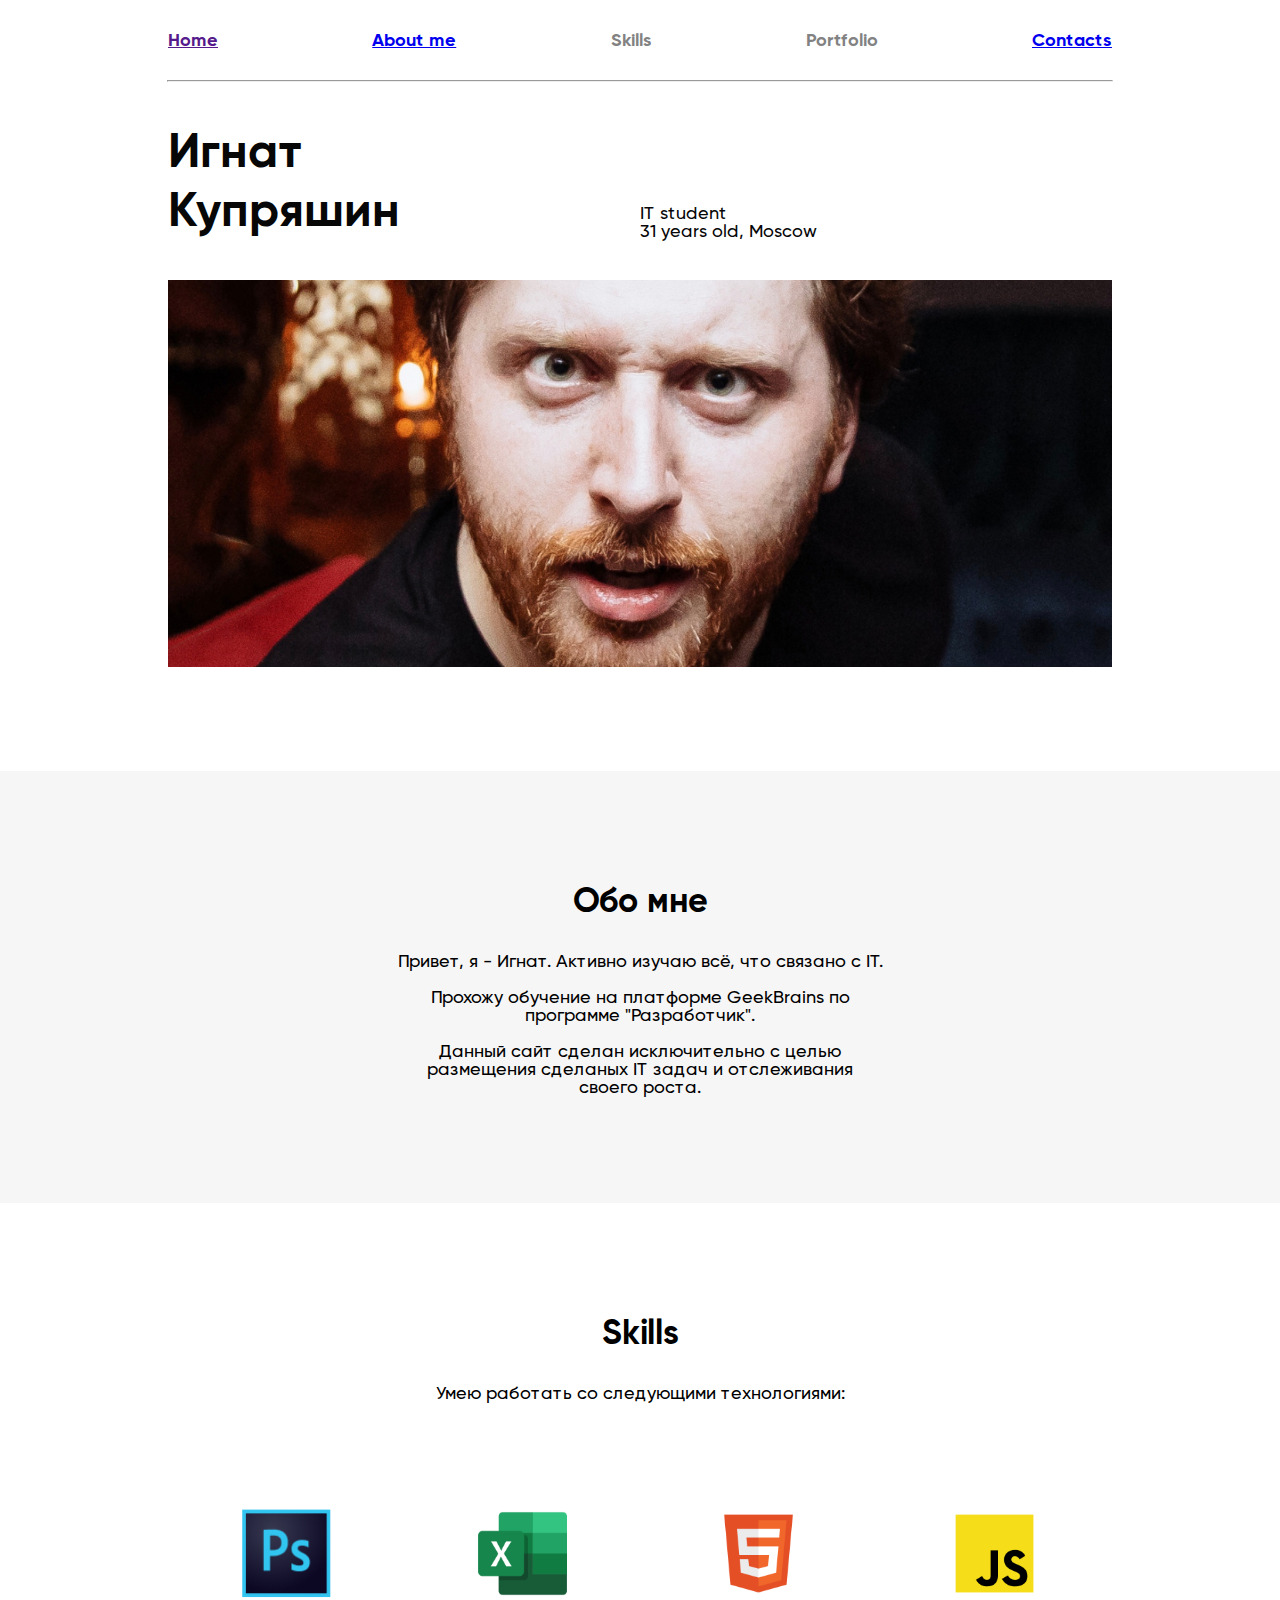
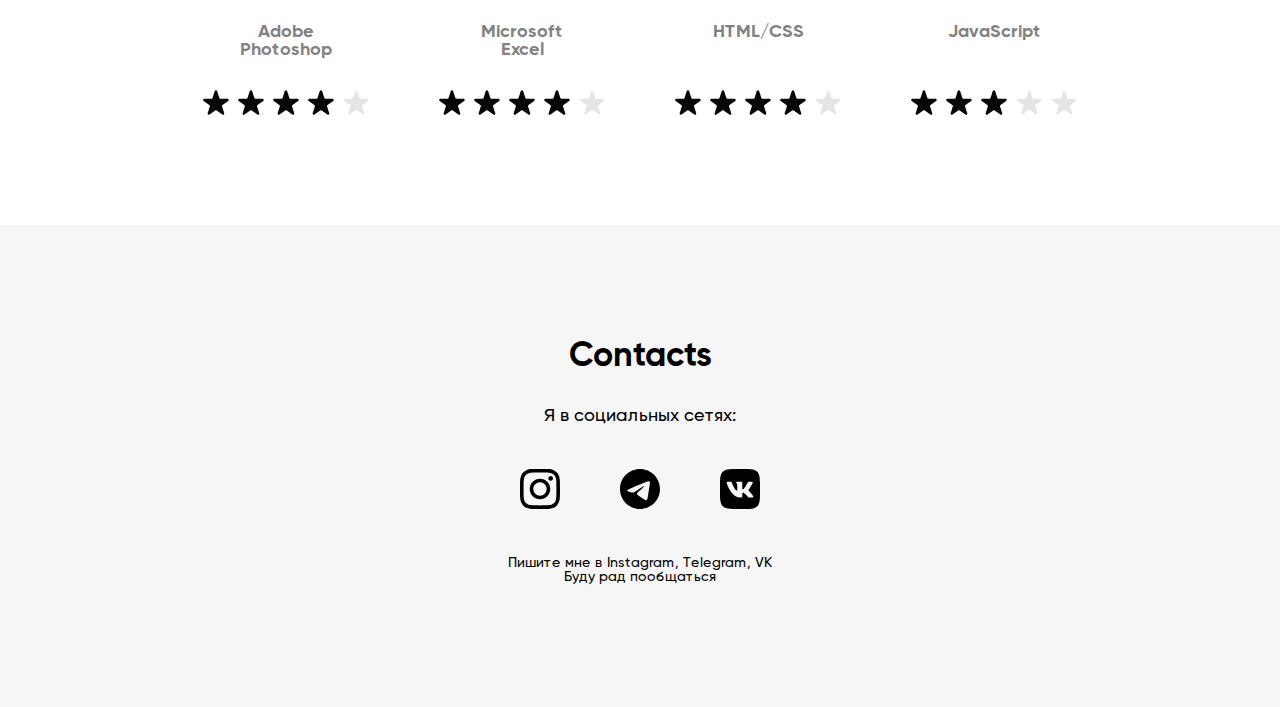
<file: index.html>
<!DOCTYPE html>
<html lang="en">

<head>
    <meta charset="UTF-8">
    <meta http-equiv="X-UA-Compatible" content="IE=edge">
    <meta name="viewport" content="width=device-width, initial-scale=1.0">
    <title>Сайт Игната Купряшина</title>
    <link rel="stylesheet" href="style/style.css">
</head>

<body>

    <nav class="container navigation">
        <ul>
            <a href="">
                <li>Home</li>
            </a>
            <a href="#aboutme">
                <li>About me</li>
            </a>
            <li>Skills</li>
            <li>Portfolio</li>
            <a href="#contacts">
                <li>Contacts</li>
            </a>
        </ul>
    </nav>
    <hr class="container greyline">
    <section class="name container">
        <div class="halfName">
            <h1>
                Игнат <br>
                Купряшин
            </h1>
        </div>
        <div class="halfName halfNameRight">
            <p>IT student<br>31 years old, Moscow</p>
        </div>
    </section>

    <img class="portrait container" src="images/portrait.jpg" alt="Моя фотография">

    <section class="greyblock" id="aboutme">
        <div class="container centralText">
            <h2>Обо мне</h2>

            <p>Привет, я - Игнат. Активно изучаю всё, что связано с IT.<br>
                <br>
                Прохожу обучение на платформе GeekBrains по программе "Разработчик".<br><br>
                Данный сайт сделан исключительно с целью размещения сделаных IT задач и отслеживания своего роста.
            </p>
        </div>
    </section>
    <section class="container">
        <div class="centralText">
            <h2>Skills</h2>
            <p>Умею работать со следующими технологиями:</p>
        </div>
        <div class="skillsBlock">
            <div class="skill">
                <img src="images/photoshop.jpg" alt="skiil image" srcset="">
                <p>Adobe Photoshop</p>
                <div class="skillstars">
                    <img src="images/BlackStar.svg" alt="чёрная звезда">
                    <img src="images/BlackStar.svg" alt="чёрная звезда">
                    <img src="images/BlackStar.svg" alt="чёрная звезда">
                    <img src="images/BlackStar.svg" alt="чёрная звезда">
                    <img src="images/Star.svg" alt="серая звезда">
                </div>
            </div>
            <div class="skill">
                <img src="images/excel.png" alt="skiil image" srcset="">
                <p>Microsoft Excel</p>
                <div class="skillstars">
                    <img src="images/BlackStar.svg" alt="чёрная звезда">
                    <img src="images/BlackStar.svg" alt="чёрная звезда">
                    <img src="images/BlackStar.svg" alt="чёрная звезда">
                    <img src="images/BlackStar.svg" alt="чёрная звезда">
                    <img src="images/Star.svg" alt="серая звезда">
                </div>
            </div>
            <div class="skill">
                <img src="images/HTML_CSS.png" alt="skiil image" srcset="">
                <p>HTML/CSS</p>
                <div class="skillstars">
                    <img src="images/BlackStar.svg" alt="чёрная звезда">
                    <img src="images/BlackStar.svg" alt="чёрная звезда">
                    <img src="images/BlackStar.svg" alt="чёрная звезда">
                    <img src="images/BlackStar.svg" alt="чёрная звезда">
                    <img src="images/Star.svg" alt="серая звезда">
                </div>
            </div>
            <div class="skill">
                <img src="images/javascript.png" alt="skiil image" srcset="">
                <p>JavaScript</p>
                <div class="skillstars">
                    <img src="images/BlackStar.svg" alt="чёрная звезда">
                    <img src="images/BlackStar.svg" alt="чёрная звезда">
                    <img src="images/BlackStar.svg" alt="чёрная звезда">
                    <img src="images/Star.svg" alt="серая звезда">
                    <img src="images/Star.svg" alt="серая звезда">
                </div>
            </div>
        </div>
    </section>

    <footer class="container greyblock" id="contacts">
        <h2>Contacts</h2>
        <p>Я в социальных сетях:</p>
        <div class="social">
            <a href="https://www.instagram.com/ignatkupryashin/" target="blank"><img src="images/instagram.svg"
                    alt=""></a>
            <a href="" class="socialImagemarginleft" target="blank" href="https://t.me/ignatkupryashin" class=""><img
                    src="images/telegtam.svg" alt=""></a>
            <a class="socialImagemarginleft" target="blank" href="https://vk.com/ignatkupryashin"><img
                    src="images/vk.svg" alt=""></a>
        </div>
        <p class="smalltext">Пишите мне в Instagram, Telegram, VK<br>Буду рад пообщаться</p>

    </footer>


</body>

</html>
</file>
<file: style/style.css>
@font-face {
    font-family: 'Gilroy-Bold';
    src: url('../style/fonts/gilroy-bold.eot');
    /* IE 9 Compatibility Mode */
    src: url('../style/fonts/gilroy-bold.eot?#iefix') format('embedded-opentype'),
        /* IE < 9 */
        url('../style/fonts/gilroy-bold.woff2') format('woff2'),
        /* Super Modern Browsers */
        url('../style/fonts/gilroy-bold.woff') format('woff'),
        /* Firefox >= 3.6, any other modern browser */
        url('../style/fonts/gilroy-bold.ttf') format('truetype'),
        /* Safari, Android, iOS */
        url('../style/fonts/gilroy-bold.svg#gilroy-bold') format('svg');
    /* Chrome < 4, Legacy iOS */
}

@font-face {
    font-family: 'Gilroy-Medium';
    src: url('../style/fonts/gilroy-medium.eot');
    /* IE 9 Compatibility Mode */
    src: url('../style/fonts/gilroy-medium.eot?#iefix') format('embedded-opentype'),
        /* IE < 9 */
        url('../style/fonts/gilroy-medium.woff2') format('woff2'),
        /* Super Modern Browsers */
        url('../style/fonts/gilroy-medium.woff') format('woff'),
        /* Firefox >= 3.6, any other modern browser */
        url('../style/fonts/gilroy-medium.ttf') format('truetype'),
        /* Safari, Android, iOS */
        url('../style/fonts/gilroy-medium.svg#gilroy-medium') format('svg');
    /* Chrome < 4, Legacy iOS */
}

* {
    padding: 0;
    margin: 0;
    font-family: Gilroy-Bold;
}

p {
    font-family: Gilroy-Medium;
    line-height: 100%;
}

h2 {
    font-size: 34px;
    line-height: 100%;
    margin-bottom: 34px;
    margin-top: 113px;
}

body {
    width: 100%;

    font-size: 18px;
    line-height: 14px;

    display: flex;
    flex-direction: column;
    align-items: center;
}

.container {
    width: 944px;
}

.navigation {
    padding: 33px 0;
    color: #828282;
}

.greyline {
    color: #828282;
    padding: 0;
    margin: 0;
}

.navigation ul {
    display: flex;
    justify-content: space-between;
    list-style: none;

}

.name {
    display: flex;
    margin: 40px 0;
}

.name h1 {
    font-size: 48px;
    line-height: 59px;
}

.halfName {
    width: 50%;
    color: #070707;
    font-size: 18px;
    line-height: 22px;
}

.halfNameRight {
    display: flex;
    align-items: flex-end;
}

.portrait {
    height: 387px;
    object-fit: cover;
    margin-bottom: 104px;
}

.greyblock {
    background-color: #F6F6F6;
    width: 100%;
    display: flex;
    flex-direction: column;
    align-items: center;
}

.centralText {
    display: flex;
    flex-direction: column;
    justify-content: center;
    align-items: center;
    margin-bottom: 107px;
}

.centralText p {
    text-align: center;
    max-width: 485px;
}

.skillsBlock {
    display: flex;
    justify-content: space-around;
    align-items: center;
}

.skill {
    width: 166px;
    height: 206px;
    display: flex;
    flex-direction: column;
    align-items: center;
    margin-bottom: 110px;
}

.skill img {
    width: 89px;
}

.skill p {
    max-width: 89px;
    font-family: Gilroy-Bold;
    font-size: 18px;
    color: #828282;
    text-align: center;
    margin-top: 24px;
    display: flex;
    justify-content: center;

}

.skillstars {
    display: flex;
    justify-content: space-between;
    width: 100%;
    margin-top: auto;
}

.black {
    fill: #070707;
}

.skillstars img {
    width: 26px;
}

footer {
    flex-direction: column;
    align-items: center;
}

.social {
    margin-top: 45px;
    display: flex;
    justify-content: center;
}

.social img {
    width: 40px;
}

.socialImagemarginleft {
    margin-left: 60px;
}

.smalltext {
    margin-top: 45px;
    margin-bottom: 124px;
    font-size: 14px;
    text-align: center;
}
</file>
